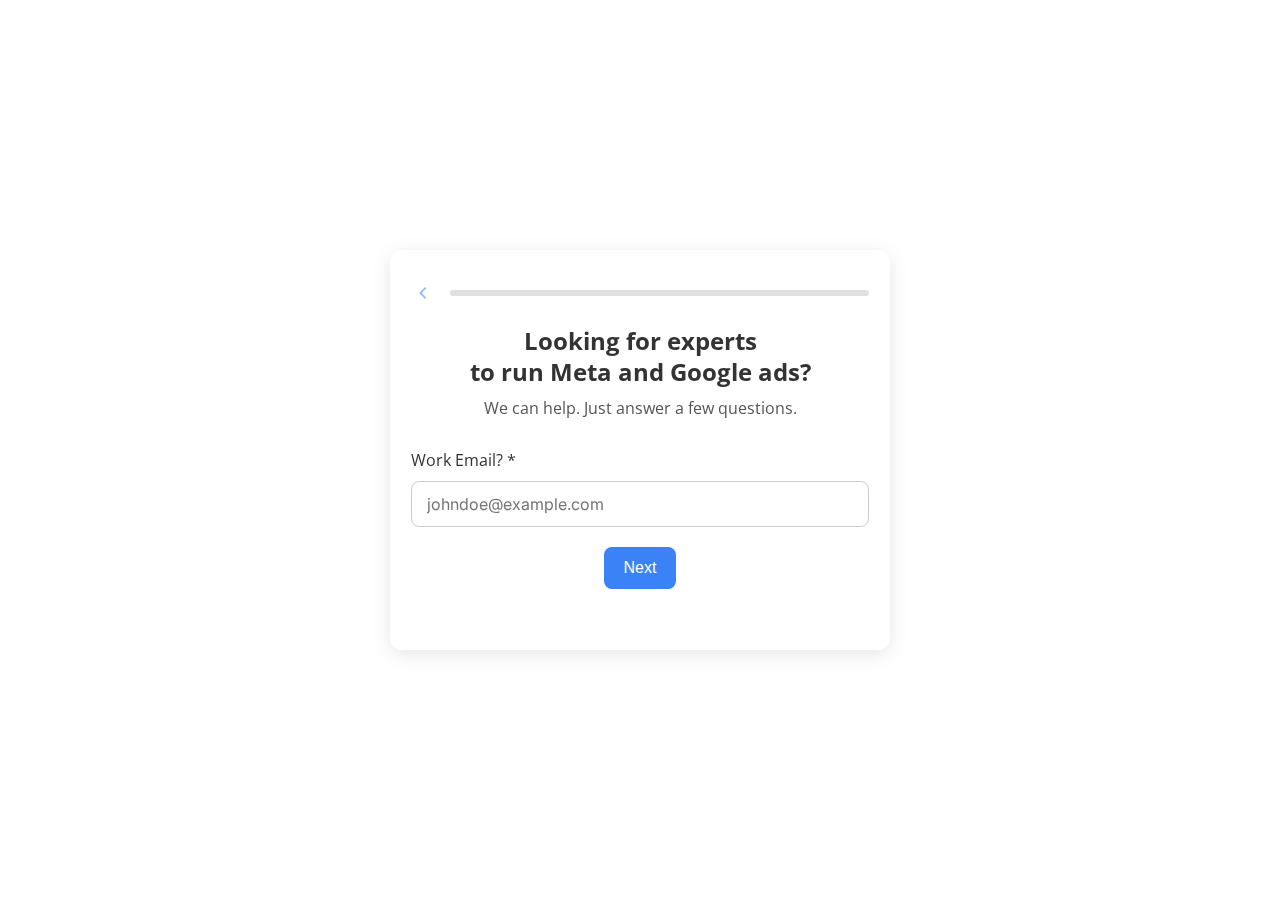
<file: index.html>
<!DOCTYPE html>
<html lang="en">

<head>
  <meta charset="UTF-8">
  <meta name="viewport" content="width=device-width, initial-scale=1.0">
  <title>Modern Multi-Step Form</title>
  <!-- Google Fonts: Open Sans for headings and labels, Inter for body and inputs -->
  <link href="https://fonts.googleapis.com/css2?family=Inter:wght@300;400;600;700&family=Open+Sans:wght@400;600;700&display=swap" rel="stylesheet">
  <!-- Link to the final styles.css -->
  <link rel="stylesheet" href="styles.css">
</head>

<body>
  <div class="form-wrapper">
    <!-- Back Button and Progress Bar Container -->
    <div class="progress-container">
      <button type="button" class="back-btn" id="back-btn" disabled aria-label="Go Back">
        <!-- SVG Icon for Back Button -->
        <svg xmlns="http://www.w3.org/2000/svg" width="24" height="24" fill="#3b82f6" viewBox="0 0 24 24">
          <path d="M15.41 7.41L14 6l-6 6 6 6 1.41-1.41L10.83 12z" />
        </svg>
      </button>
      <div class="progress-bar">
        <div class="progress"></div>
      </div>
    </div>

    <!-- Form Header -->
    <h1>Looking for experts <br> to run Meta and Google ads?</h1>
    <p>We can help. Just answer a few questions.</p>

    <!-- Multi-Step Form -->
    <form id="lead-form">
      <!-- Step 1: Email -->
      <div class="form-step active" data-step="1">
        <label for="email">Work Email? <span>*</span></label>
        <input type="email" id="email" name="email" placeholder="johndoe@example.com" required>
        <button type="button" class="next-btn">Next</button>
      </div>

      <!-- Step 2: Phone Number -->
      <div class="form-step" data-step="2">
        <input type="tel" id="phone" name="phone" placeholder="123-456-7890" required pattern="^\+?(\d{1,4})?[-\.\s]?(\(?\d{1,4}\)?)?[-\.\s]?\d{1,4}[-\.\s]?\d{1,4}[-\.\s]?\d{1,9}$
">
        <button type="button" class="next-btn">Next</button>
      </div>

      <!-- Step 3: Full Name -->
      <div class="form-step" data-step="3">
        <input type="text" id="name" name="name" placeholder="John Doe" required>
        <button type="button" class="next-btn">Next</button>
      </div>

      <!-- Step 4: Company Website -->
      <div class="form-step" data-step="4">
        <input type="text" id="website" name="website" pattern="^(https?:\/\/)?([a-zA-Z0-9-]+\.)+[a-zA-Z]{2,}(\/\S*)?$" placeholder="example.com" required>
        <button type="button" class="next-btn">Next</button>
      </div>

      <!-- Step 5: Ad Spend -->
      <div class="form-step" data-step="5">
        <label for="adSpend">Select your ad spend:</label> <!-- Add a label or text element -->
        <div class="select-grid">
          <div class="select-box" data-value="None">🚫 None</div>
          <div class="select-box" data-value="$0-$5K">💵 $0-$5K</div>
          <div class="select-box" data-value="$5K-$10K">💸 $5K-$10K</div>
          <div class="select-box" data-value="$10K+">💰 $10K+</div>
        </div>
        <input type="hidden" id="adSpend" name="adSpend" required>
        <button type="button" class="next-btn">Next</button>
      </div>


      <!-- Step 6: Best Day to Call -->
      <div class="form-step" data-step="6">
        <label for="callDaySelected"></label>
        <div class="select-grid" id="callDay">
          <div class="multi-select" data-value="Monday">🗓️ Monday</div>
          <div class="multi-select" data-value="Tuesday">🗓️ Tuesday</div>
          <div class="multi-select" data-value="Wednesday">🗓️ Wednesday</div>
          <div class="multi-select" data-value="Thursday">🗓️ Thursday</div>
          <div class="multi-select" data-value="Friday">🗓️ Friday</div>
          <div class="multi-select" data-value="Saturday">🗓️ Saturday</div>
          <div class="multi-select" data-value="Sunday">🗓️ Sunday</div>
        </div>
        <input type="hidden" id="callDaySelected" name="callDaySelected" required>
        <button type="button" class="next-btn">Next</button>
      </div>

      <!-- Step 7: Best Time to Call -->
      <div class="form-step" data-step="7">
        <label for="callTimeSelected"></label>
        <div class="select-grid" id="callTime">
          <div class="multi-select" data-value="Morning">🌅 Morning</div>
          <div class="multi-select" data-value="Afternoon">🌤️ Afternoon</div>
          <div class="multi-select" data-value="Evening">🌙 Evening</div>
        </div>
        <input type="hidden" id="callTimeSelected" name="callTimeSelected" required>
        <button type="button" class="next-btn">Next</button>
      </div>

      <!-- Step 8: State -->
      <div class="form-step" data-step="8">
        <label for="state"></label>
        <select id="state" name="state" required>
          <!-- List of US States -->
          <option value="AL">Alabama</option>
          <option value="AK">Alaska</option>
          <option value="AZ">Arizona</option>
          <option value="AR">Arkansas</option>
          <option value="CA">California</option>
          <option value="CO">Colorado</option>
          <option value="CT">Connecticut</option>
          <option value="DE">Delaware</option>
          <option value="FL">Florida</option>
          <option value="GA">Georgia</option>
          <option value="HI">Hawaii</option>
          <option value="ID">Idaho</option>
          <option value="IL">Illinois</option>
          <option value="IN">Indiana</option>
          <option value="IA">Iowa</option>
          <option value="KS">Kansas</option>
          <option value="KY">Kentucky</option>
          <option value="LA">Louisiana</option>
          <option value="ME">Maine</option>
          <option value="MD">Maryland</option>
          <option value="MA">Massachusetts</option>
          <option value="MI">Michigan</option>
          <option value="MN">Minnesota</option>
          <option value="MS">Mississippi</option>
          <option value="MO">Missouri</option>
          <option value="MT">Montana</option>
          <option value="NE">Nebraska</option>
          <option value="NV">Nevada</option>
          <option value="NH">New Hampshire</option>
          <option value="NJ">New Jersey</option>
          <option value="NM">New Mexico</option>
          <option value="NY">New York</option>
          <option value="NC">North Carolina</option>
          <option value="ND">North Dakota</option>
          <option value="OH">Ohio</option>
          <option value="OK">Oklahoma</option>
          <option value="OR">Oregon</option>
          <option value="PA">Pennsylvania</option>
          <option value="RI">Rhode Island</option>
          <option value="SC">South Carolina</option>
          <option value="SD">South Dakota</option>
          <option value="TN">Tennessee</option>
          <option value="TX">Texas</option>
          <option value="UT">Utah</option>
          <option value="VT">Vermont</option>
          <option value="VA">Virginia</option>
          <option value="WA">Washington</option>
          <option value="WV">West Virginia</option>
          <option value="WI">Wisconsin</option>
          <option value="WY">Wyoming</option>
        </select>
        <button type="submit">Submit</button>
      </div>
      <!-- Step 9: Success Message -->
      <div class="form-step" data-step="9">
        <div class="success-container">
          <!-- Animated Green Checkmark -->
          <svg class="checkmark" xmlns="http://www.w3.org/2000/svg" viewBox="0 0 52 52">
            <circle class="checkmark__circle" cx="26" cy="26" r="25" fill="none" />
            <path class="checkmark__check" fill="none" d="M14.1 27.2l7.1 7.2 16.7-16.8" />
          </svg>
          <!-- Success Message -->
          <h2>Your form submission was successful!</h2>
          <p>Thank you for getting in touch. We'll reach out to you shortly.</p>
        </div>
      </div>
    </form>
  </div>

  <!-- Link to the final script.js -->
  <script src="script.js"></script>
</body>

</html>
</file>
<file: styles.css>
/* Reset some default browser styles */
* {
    box-sizing: border-box;
    margin: 0;
    padding: 0;
}

/* Body Styling */
body {
    font-family: 'Open Sans', sans-serif;
    background: transparent;
    display: flex;
    justify-content: center;
    align-items: center;
    height: 100vh;
}

/* Form Wrapper Styling */
.form-wrapper {
    position: relative; /* For positioning back button */
    background: rgba(255, 255, 255, 0.8); /* Glassy effect */
    padding: 30px 20px;
    border-radius: 12px;
    box-shadow: 0 4px 20px rgba(0, 0, 0, 0.1);
    width: 90%;
    max-width: 500px;
    text-align: center;
    backdrop-filter: blur(10px); /* Glass effect */
    border: 1px solid rgba(255, 255, 255, 0.3);
    overflow: hidden; /* Prevent scrollbars during animations */
}

/* Progress Container: Back Button and Progress Bar on the same row */
.progress-container {
    display: flex;
    align-items: center;
    margin-bottom: 20px; /* Space below the container */
    width: 100%;
}

/* Back Button Styling */
.back-btn {
    background: none;
    border: none;
    color: #3b82f6;
    font-size: 24px;
    cursor: not-allowed;
    margin-right: 15px; /* Space between back button and progress bar */
    opacity: 0.5;
    transition: opacity 0.3s ease, cursor 0.3s ease;
    display: flex;
    align-items: center;
    justify-content: center;
}

.back-btn.enabled {
    cursor: pointer;
    opacity: 1;
}

.back-btn:hover:not([disabled]) {
    opacity: 0.8;
}

.back-btn svg {
    width: 24px;
    height: 24px;
    fill: currentColor;
    transition: fill 0.3s ease;
}

/* Progress Bar Styling */
.progress-bar {
    flex: 1; /* Take up remaining horizontal space */
    height: 6px;
    background-color: #e0e0e0; /* Light grey background */
    border-radius: 999px;
    overflow: hidden;
    position: relative;
}

.progress {
    height: 100%;
    width: 0%;
    background-color: #3b82f6; /* Blue fill */
    transition: width 0.3s ease;
}

/* Header Styling */
h1 {
    font-family: 'Open Sans', sans-serif;
    font-size: 24px;
    color: #333333;
    margin-bottom: 10px;
    line-height: 1.3;
}

h1 span {
    color: #3b82f6; /* Highlight part of the text */
}

/* Paragraph Styling */
p {
    font-family: 'Open Sans', sans-serif;
    font-size: 16px;
    color: #555555;
    margin-bottom: 30px;
}

/* Form Step Styling */
.form-step {
    display: none;
    flex-direction: column;
    align-items: center;
}

.form-step.active {
    display: flex;
}

/* Label Styling */
label {
    font-family: 'Open Sans', sans-serif;
    font-size: 16px;
    color: #333333;
    margin-bottom: 10px;
    text-align: left;
    width: 100%;
}

/* Input Fields Styling */
input[type="email"],
input[type="tel"],
input[type="text"],
input[type="url"],
select {
    width: 100%;
    padding: 12px 15px;
    margin-bottom: 20px;
    border: 1px solid #ccc;
    border-radius: 8px;
    font-size: 16px;
    font-family: 'Inter', sans-serif;
    transition: border-color 0.3s ease, box-shadow 0.3s ease;
}

input[type="email"]:focus,
input[type="tel"]:focus,
input[type="text"]:focus,
input[type="url"]:focus,
select:focus {
    border-color: #3b82f6;
    box-shadow: 0 0 5px rgba(59, 130, 246, 0.5);
    outline: none;
}

/* Select Grid Styling */
.select-grid {
    display: flex;
    flex-wrap: wrap;
    justify-content: space-between;
    gap: 10px;
    margin-bottom: 20px;
    width: 100%;
}

.select-box, .multi-select {
    flex: 1 1 45%;
    background: rgba(255, 255, 255, 0.3);
    border: 1px solid #ddd;
    border-radius: 8px;
    padding: 12px;
    text-align: center;
    color: #333333;
    cursor: pointer;
    transition: background 0.3s ease, border-color 0.3s ease, transform 0.2s ease;
    display: flex;
    align-items: center;
    justify-content: center;
}

.select-box:hover, .multi-select:hover {
    background: rgba(255, 255, 255, 0.5);
    border-color: #3b82f6;
}

.select-box.selected, .multi-select.selected {
    background-color: #3b82f6;
    color: #fff;
    border-color: #3b82f6;
    transform: scale(1.05);
}

/* Next and Submit Buttons Styling */
button.next-btn,
button[type="submit"] {
    background-color: #3b82f6;
    color: #fff;
    border: none;
    padding: 12px 20px;
    font-size: 16px;
    border-radius: 8px;
    cursor: pointer;
    transition: background-color 0.3s ease, transform 0.2s ease;
}

button.next-btn:hover,
button[type="submit"]:hover {
    background-color: #3168d4;
    transform: scale(1.02);
}

/* Back Button Hover State with SVG */
.back-btn.enabled:hover svg {
    fill: #3168d4;
}

/* Small Text and Links */
small {
    font-size: 12px;
    color: #888888;
    text-align: center;
    margin-top: 20px;
}

small a {
    color: #3b82f6;
    text-decoration: none;
}

small a:hover {
    text-decoration: underline;
}

/* Animation Classes */
.slide-out-left {
    animation: slideOutLeft 0.5s forwards;
}

.slide-in-right {
    animation: slideInRight 0.5s forwards;
}

@keyframes slideOutLeft {
    from {
        opacity: 1;
        transform: translateX(0);
    }
    to {
        opacity: 0;
        transform: translateX(-100%);
    }
}

@keyframes slideInRight {
    from {
        opacity: 0;
        transform: translateX(100%);
    }
    to {
        opacity: 1;
        transform: translateX(0);
    }
}

/* Ensure h1 and p are positioned for animation */
h1, p {
    position: relative;
}

/* Responsive Design */
@media (max-width: 600px) {
    .select-box, .multi-select {
        flex: 1 1 100%;
    }

    .progress-container {
        flex-direction: column;
        align-items: flex-start;
    }

    .back-btn {
        margin-bottom: 10px;
    }
}

@media (max-width: 400px) {
    .back-btn {
        font-size: 20px;
    }

    .select-box, .multi-select {
        font-size: 14px;
        padding: 10px;
    }

    input[type="email"],
    input[type="tel"],
    input[type="text"],
    input[type="url"],
    select {
        font-size: 14px;
        padding: 10px 12px;
    }

    button.next-btn,
    button[type="submit"] {
        font-size: 14px;
        padding: 10px 16px;
    }
} 
/* Success Container Styling */
.success-container {
    display: flex;
    flex-direction: column;
    align-items: center;
    justify-content: center;
    animation: fadeIn 0.5s ease forwards;
}

/* Animated Checkmark Styling */
.checkmark {
    width: 100px;
    height: 100px;
    margin-bottom: 20px;
}

.checkmark__circle {
    stroke: #4CAF50; /* Green color */
    stroke-width: 4;
    stroke-miterlimit: 10;
    fill: none;
    stroke-dasharray: 166;
    stroke-dashoffset: 166;
    animation: stroke 0.6s cubic-bezier(0.65, 0, 0.45, 1) forwards;
}

.checkmark__check {
    transform-origin: 50% 50%;
    stroke: #4CAF50; /* Green color */
    stroke-width: 4;
    stroke-linecap: round;
    stroke-linejoin: round;
    stroke-dasharray: 48;
    stroke-dashoffset: 48;
    animation: stroke 0.3s cubic-bezier(0.65, 0, 0.45, 1) 0.6s forwards;
}

/* Fade In Animation for Success Container */
@keyframes fadeIn {
    from {
        opacity: 0;
    }
    to {
        opacity: 1;
    }
}

/* Stroke Animation for SVG */
@keyframes stroke {
    to {
        stroke-dashoffset: 0;
    }
}

/* Success Message Styling */
.success-container h2 {
    font-family: 'Open Sans', sans-serif;
    font-size: 24px;
    color: #333333;
    margin-bottom: 10px;
}

.success-container p {
    font-family: 'Open Sans', sans-serif;
    font-size: 16px;
    color: #555555;
}
/* Form Wrapper Styling */
.form-wrapper {
    position: relative;
    background: rgba(255, 255, 255, 0.8); /* Glassy effect */
    padding: 30px 20px;
    border-radius: 12px;
    box-shadow: 0 4px 20px rgba(0, 0, 0, 0.1);
    width: 90%;
    max-width: 500px;
    text-align: center;
    backdrop-filter: blur(10px); /* Glass effect */
    border: 1px solid rgba(255, 255, 255, 0.3);
    overflow: hidden; /* Prevent scrollbars during animations */
    
    /* New Styles for Fixed Height */
    min-height: 400px; /* Set a minimum height that fits the largest step */
    height: auto; /* Let the content expand */
    transition: height 0.3s ease; /* Smooth height change */
}

/* Form Step Styling */
.form-step {
    display: none;
    flex-direction: column;
    align-items: center;
    transition: opacity 0.3s ease; /* Smooth opacity transition */
}

.form-step.active {
    display: flex;
}

/* Optional: Enforce a maximum height for consistency */
.form-wrapper.fixed-height {
    height: 450px; /* Force a consistent height for all steps */
}
</file>
